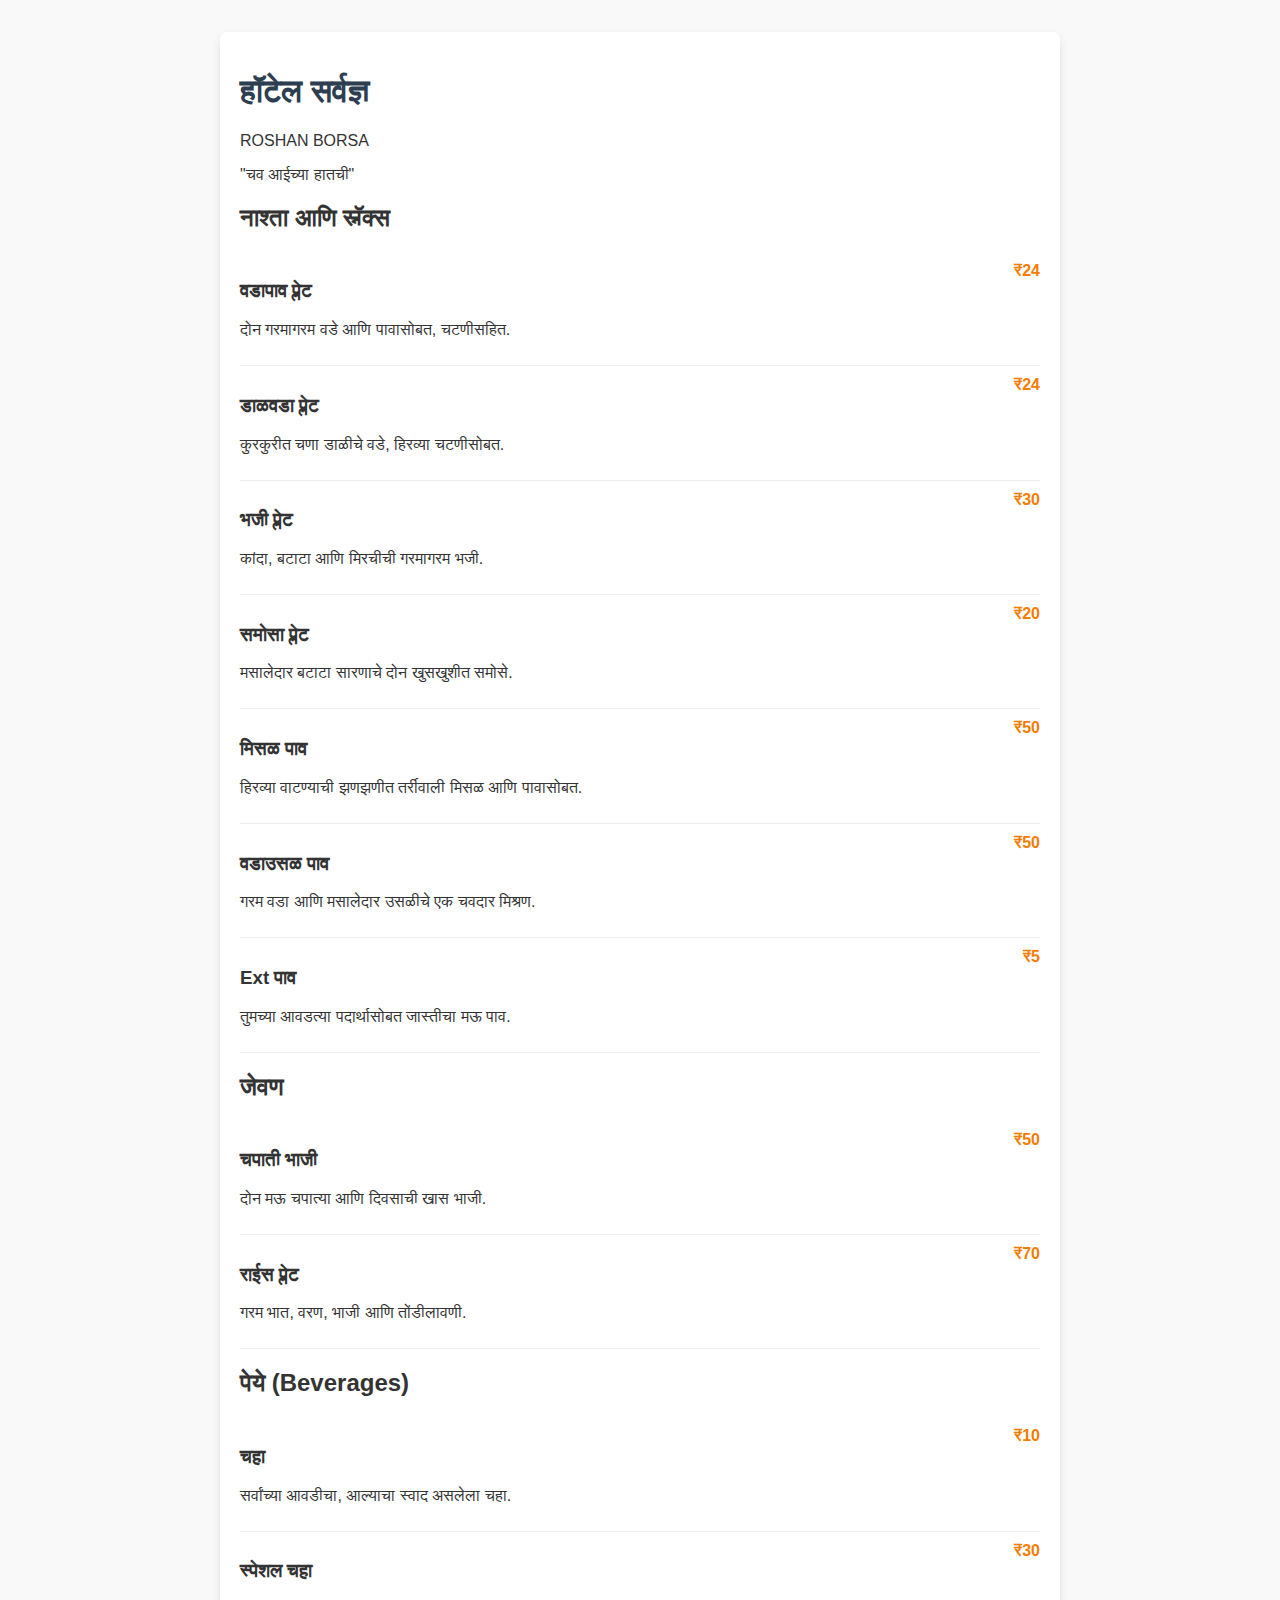
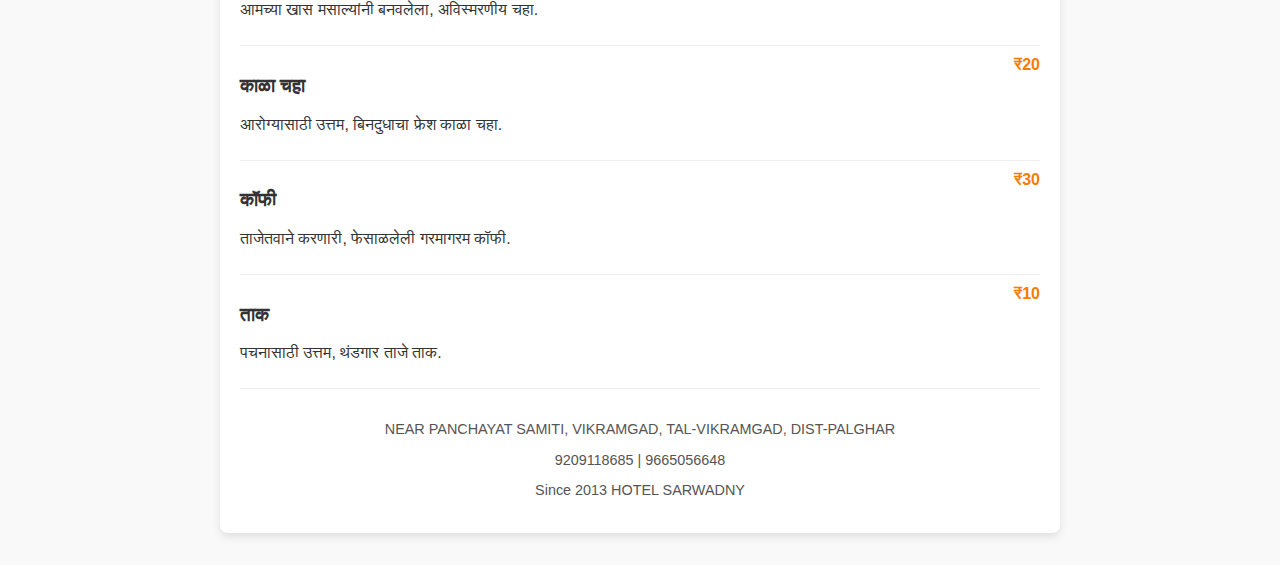
<file: index.html>
<!DOCTYPE html>
<html lang="mr">
<head>
<meta charset="UTF-8">
<meta name="viewport" content="width=device-width, initial-scale=1.0">
<title>हॉटेल सर्वज्ञ | Colorful Menu</title>
<link href="style.css" rel="stylesheet">
</head>
<body>

<div class="container">
    <header>
        <h1>हॉटेल सर्वज्ञ</h1>
        <p>ROSHAN BORSA</p>
        <p>"चव आईच्या हातची"</p>
    </header>

    <main>
        <section class="menu-category snacks-category">
            <h2>नाश्ता आणि स्नॅक्स</h2>
            <div class="menu-item">
                <div class="item-details">
                    <h3 class="item-name">वडापाव प्लेट</h3>
                    <p class="item-description">दोन गरमागरम वडे आणि पावासोबत, चटणीसहित.</p>
                </div>
                <span class="item-price">₹24</span>
            </div>
            <div class="menu-item">
                <div class="item-details">
                    <h3 class="item-name">डाळवडा प्लेट</h3>
                    <p class="item-description">कुरकुरीत चणा डाळीचे वडे, हिरव्या चटणीसोबत.</p>
                </div>
                <span class="item-price">₹24</span>
            </div>
            <div class="menu-item">
                <div class="item-details">
                    <h3 class="item-name">भजी प्लेट</h3>
                    <p class="item-description">कांदा, बटाटा आणि मिरचीची गरमागरम भजी.</p>
                </div>
                <span class="item-price">₹30</span>
            </div>
            <div class="menu-item">
                <div class="item-details">
                    <h3 class="item-name">समोसा प्लेट</h3>
                    <p class="item-description">मसालेदार बटाटा सारणाचे दोन खुसखुशीत समोसे.</p>
                </div>
                <span class="item-price">₹20</span>
            </div>
            <div class="menu-item">
                <div class="item-details">
                    <h3 class="item-name">मिसळ पाव</h3>
                    <p class="item-description">हिरव्या वाटण्याची झणझणीत तर्रीवाली मिसळ आणि पावासोबत.</p>
                </div>
                <span class="item-price">₹50</span>
            </div>
            <div class="menu-item">
                <div class="item-details">
                    <h3 class="item-name">वडाउसळ पाव</h3>
                    <p class="item-description">गरम वडा आणि मसालेदार उसळीचे एक चवदार मिश्रण.</p>
                </div>
                <span class="item-price">₹50</span>
            </div>
            <div class="menu-item">
                <div class="item-details">
                    <h3 class="item-name">Ext पाव</h3>
                    <p class="item-description">तुमच्या आवडत्या पदार्थासोबत जास्तीचा मऊ पाव.</p>
                </div>
                <span class="item-price">₹5</span>
            </div>
        </section>

        <section class="menu-category meals-category">
            <h2>जेवण</h2>
            <div class="menu-item">
                <div class="item-details">
                    <h3 class="item-name">चपाती भाजी</h3>
                    <p class="item-description">दोन मऊ चपात्या आणि दिवसाची खास भाजी.</p>
                </div>
                <span class="item-price">₹50</span>
            </div>
            <div class="menu-item">
                <div class="item-details">
                    <h3 class="item-name">राईस प्लेट</h3>
                    <p class="item-description">गरम भात, वरण, भाजी आणि तोंडीलावणी.</p>
                </div>
                <span class="item-price">₹70</span>
            </div>
        </section>

        <section class="menu-category beverages-category">
            <h2>पेये (Beverages)</h2>
             <div class="menu-item">
                <div class="item-details">
                    <h3 class="item-name">चहा</h3>
                    <p class="item-description">सर्वांच्या आवडीचा, आल्याचा स्वाद असलेला चहा.</p>
                </div>
                <span class="item-price">₹10</span>
            </div>
            <div class="menu-item">
                <div class="item-details">
                    <h3 class="item-name">स्पेशल चहा</h3>
                    <p class="item-description">आमच्या खास मसाल्यांनी बनवलेला, अविस्मरणीय चहा.</p>
                </div>
                <span class="item-price">₹30</span>
            </div>
            <div class="menu-item">
                <div class="item-details">
                    <h3 class="item-name">काळा चहा</h3>
                    <p class="item-description">आरोग्यासाठी उत्तम, बिनदुधाचा फ्रेश काळा चहा.</p>
                </div>
                <span class="item-price">₹20</span>
            </div>
            <div class="menu-item">
                <div class="item-details">
                    <h3 class="item-name">कॉफी</h3>
                    <p class="item-description">ताजेतवाने करणारी, फेसाळलेली गरमागरम कॉफी.</p>
                </div>
                <span class="item-price">₹30</span>
            </div>
            <div class="menu-item">
                <div class="item-details">
                    <h3 class="item-name">ताक</h3>
                    <p class="item-description">पचनासाठी उत्तम, थंडगार ताजे ताक.</p>
                </div>
                <span class="item-price">₹10</span>
            </div>
        </section>
    </main>

    <footer>
        <p>NEAR PANCHAYAT SAMITI, VIKRAMGAD, TAL-VIKRAMGAD, DIST-PALGHAR</p>
        <p>9209118685 | 9665056648</p>
        <p>Since 2013 HOTEL SARWADNY</p>
    </footer>

</div>

</body>
</html>
</file>
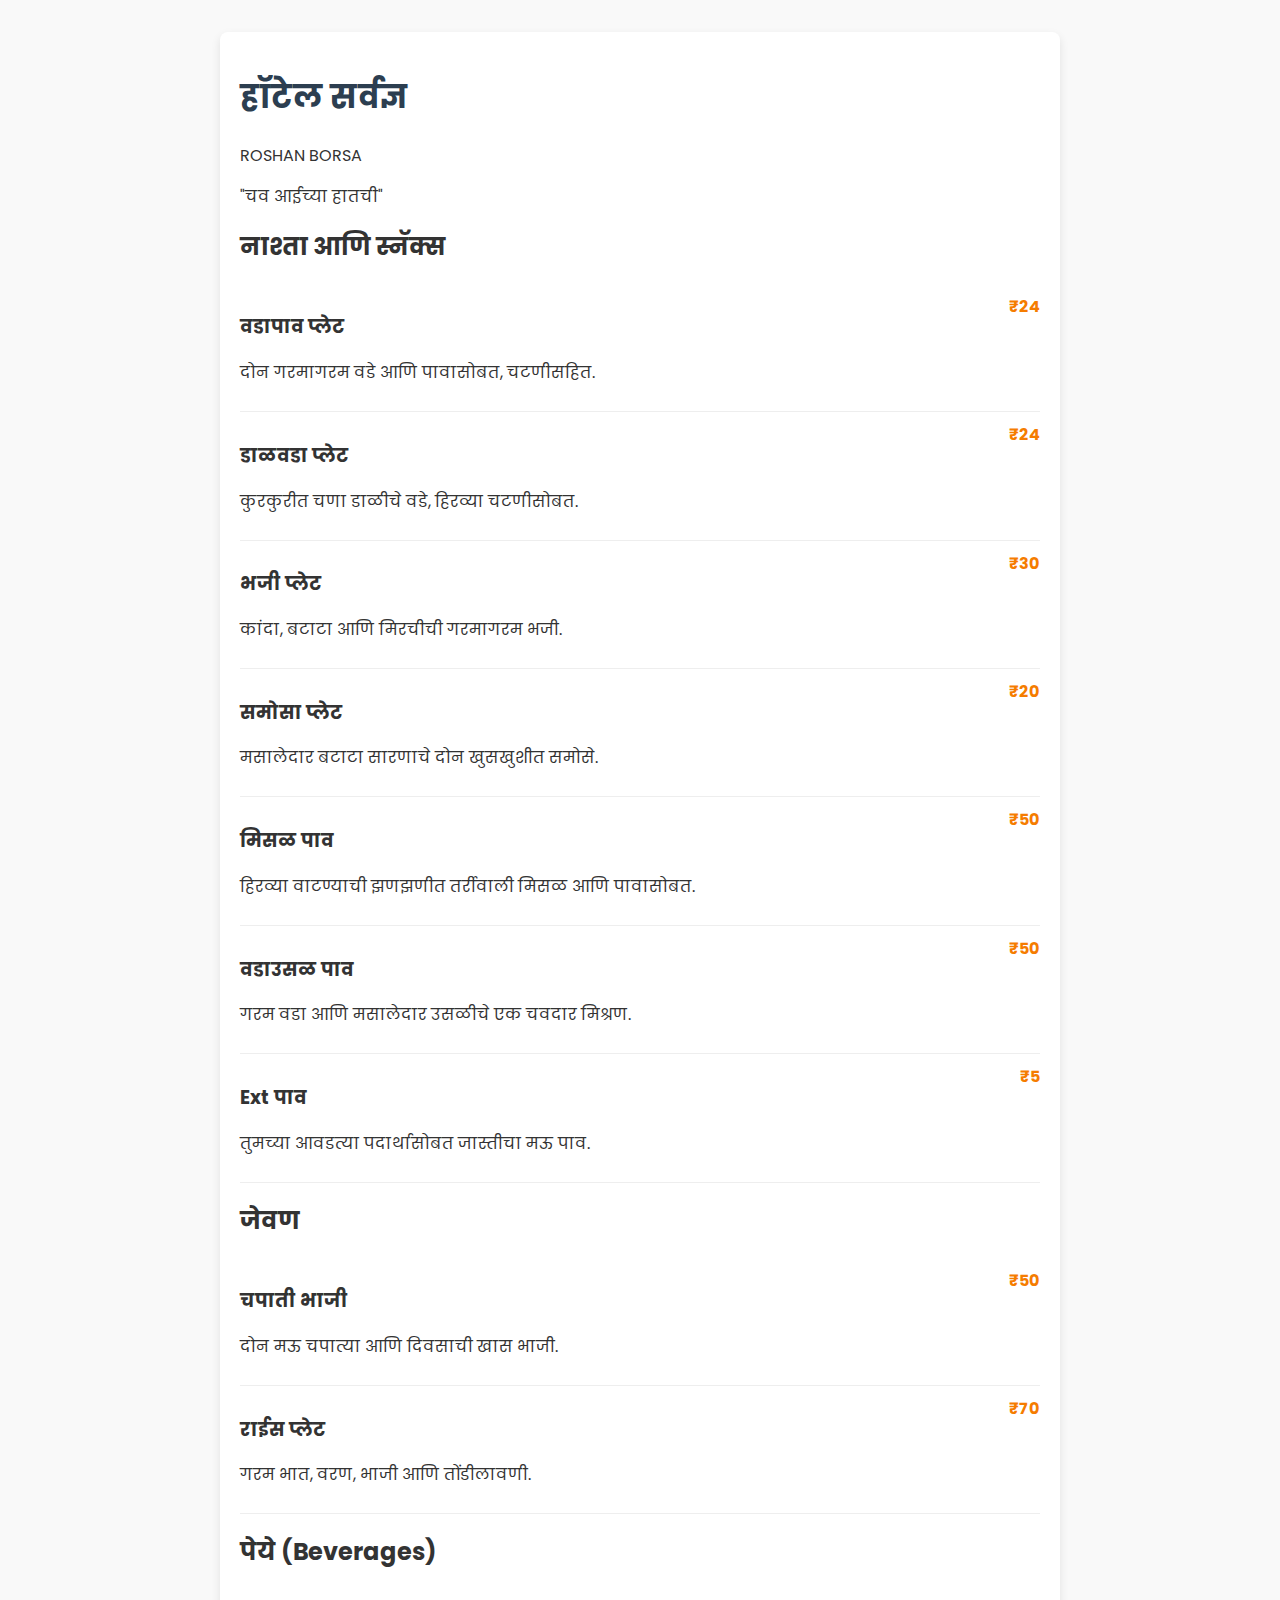
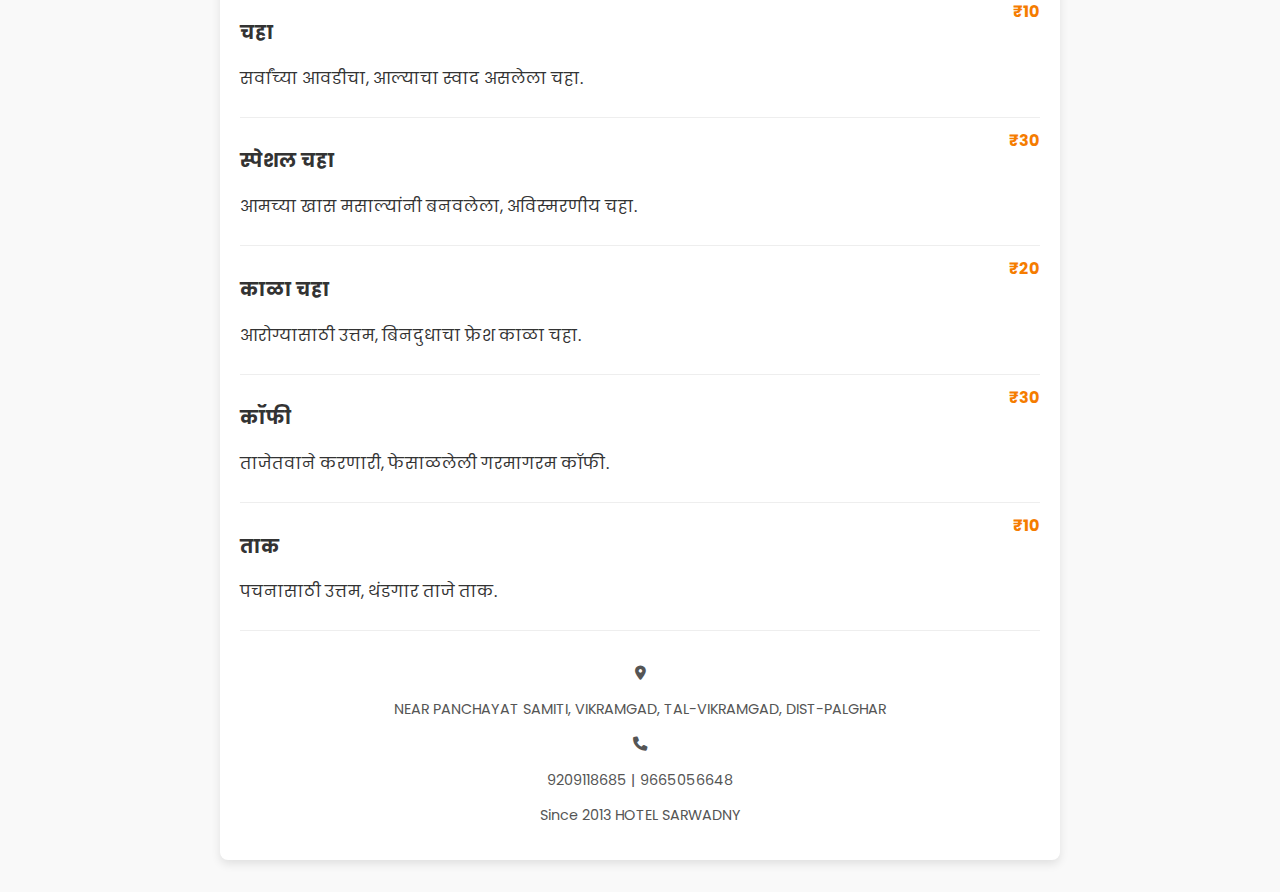
<file: Index.html>
<!DOCTYPE html>
<html lang="mr">
<head>
<meta charset="UTF-8">
<meta name="viewport" content="width=device-width, initial-scale=1.0">
<title>हॉटेल सर्वज्ञ | Colorful Menu</title>
<link href="https://fonts.googleapis.com/css2?family=Poppins:wght@400;500;700&display=swap" rel="stylesheet">
<link rel="stylesheet" href="https://cdnjs.cloudflare.com/ajax/libs/font-awesome/6.5.1/css/all.min.css">
<link rel="stylesheet" href="style.css">
</head>
<body>

<div class="container">
    <header>
        <h1>हॉटेल सर्वज्ञ</h1>
        <p>ROSHAN BORSA</p>
        <p>"चव आईच्या हातची"</p>
    </header>

    <main>
        <section class="menu-category snacks-category">
            <h2>नाश्ता आणि स्नॅक्स</h2>
            <div class="menu-item">
                <div class="item-details">
                    <h3 class="item-name">वडापाव प्लेट</h3>
                    <p class="item-description">दोन गरमागरम वडे आणि पावासोबत, चटणीसहित.</p>
                </div>
                <span class="item-price">₹24</span>
            </div>
            <div class="menu-item">
                <div class="item-details">
                    <h3 class="item-name">डाळवडा प्लेट</h3>
                    <p class="item-description">कुरकुरीत चणा डाळीचे वडे, हिरव्या चटणीसोबत.</p>
                </div>
                <span class="item-price">₹24</span>
            </div>
            <div class="menu-item">
                <div class="item-details">
                    <h3 class="item-name">भजी प्लेट</h3>
                    <p class="item-description">कांदा, बटाटा आणि मिरचीची गरमागरम भजी.</p>
                </div>
                <span class="item-price">₹30</span>
            </div>
            <div class="menu-item">
                <div class="item-details">
                    <h3 class="item-name">समोसा प्लेट</h3>
                    <p class="item-description">मसालेदार बटाटा सारणाचे दोन खुसखुशीत समोसे.</p>
                </div>
                <span class="item-price">₹20</span>
            </div>
            <div class="menu-item">
                <div class="item-details">
                    <h3 class="item-name">मिसळ पाव</h3>
                    <p class="item-description">हिरव्या वाटण्याची झणझणीत तर्रीवाली मिसळ आणि पावासोबत.</p>
                </div>
                <span class="item-price">₹50</span>
            </div>
            <div class="menu-item">
                <div class="item-details">
                    <h3 class="item-name">वडाउसळ पाव</h3>
                    <p class="item-description">गरम वडा आणि मसालेदार उसळीचे एक चवदार मिश्रण.</p>
                </div>
                <span class="item-price">₹50</span>
            </div>
            <div class="menu-item">
                <div class="item-details">
                    <h3 class="item-name">Ext पाव</h3>
                    <p class="item-description">तुमच्या आवडत्या पदार्थासोबत जास्तीचा मऊ पाव.</p>
                </div>
                <span class="item-price">₹5</span>
            </div>
        </section>

        <section class="menu-category meals-category">
            <h2>जेवण</h2>
            <div class="menu-item">
                <div class="item-details">
                    <h3 class="item-name">चपाती भाजी</h3>
                    <p class="item-description">दोन मऊ चपात्या आणि दिवसाची खास भाजी.</p>
                </div>
                <span class="item-price">₹50</span>
            </div>
            <div class="menu-item">
                <div class="item-details">
                    <h3 class="item-name">राईस प्लेट</h3>
                    <p class="item-description">गरम भात, वरण, भाजी आणि तोंडीलावणी.</p>
                </div>
                <span class="item-price">₹70</span>
            </div>
        </section>
        
        <section class="menu-category beverages-category">
            <h2>पेये (Beverages)</h2>
             <div class="menu-item">
                <div class="item-details">
                    <h3 class="item-name">चहा</h3>
                    <p class="item-description">सर्वांच्या आवडीचा, आल्याचा स्वाद असलेला चहा.</p>
                </div>
                <span class="item-price">₹10</span>
            </div>
            <div class="menu-item">
                <div class="item-details">
                    <h3 class="item-name">स्पेशल चहा</h3>
                    <p class="item-description">आमच्या खास मसाल्यांनी बनवलेला, अविस्मरणीय चहा.</p>
                </div>
                <span class="item-price">₹30</span>
            </div>
            <div class="menu-item">
                <div class="item-details">
                    <h3 class="item-name">काळा चहा</h3>
                    <p class="item-description">आरोग्यासाठी उत्तम, बिनदुधाचा फ्रेश काळा चहा.</p>
                </div>
                <span class="item-price">₹20</span>
            </div>
            <div class="menu-item">
                <div class="item-details">
                    <h3 class="item-name">कॉफी</h3>
                    <p class="item-description">ताजेतवाने करणारी, फेसाळलेली गरमागरम कॉफी.</p>
                </div>
                <span class="item-price">₹30</span>
            </div>
            <div class="menu-item">
                <div class="item-details">
                    <h3 class="item-name">ताक</h3>
                    <p class="item-description">पचनासाठी उत्तम, थंडगार ताजे ताक.</p>
                </div>
                <span class="item-price">₹10</span>
            </div>
        </section>
    </main>

    <footer>
        <div class="contact-info">
            <div class="contact-item">
                <i class="icon fas fa-map-marker-alt"></i>
                <p>NEAR PANCHAYAT SAMITI, VIKRAMGAD, TAL-VIKRAMGAD, DIST-PALGHAR</p>
            </div>
            <div class="contact-item">
                <i class="icon fas fa-phone"></i>
                <p>9209118685  |  9665056648</p>
            </div>
        </div>
        <p class="copyright">Since 2013 HOTEL SARWADNY</p>
    </footer>

</div>

</body>
</html>
</file>
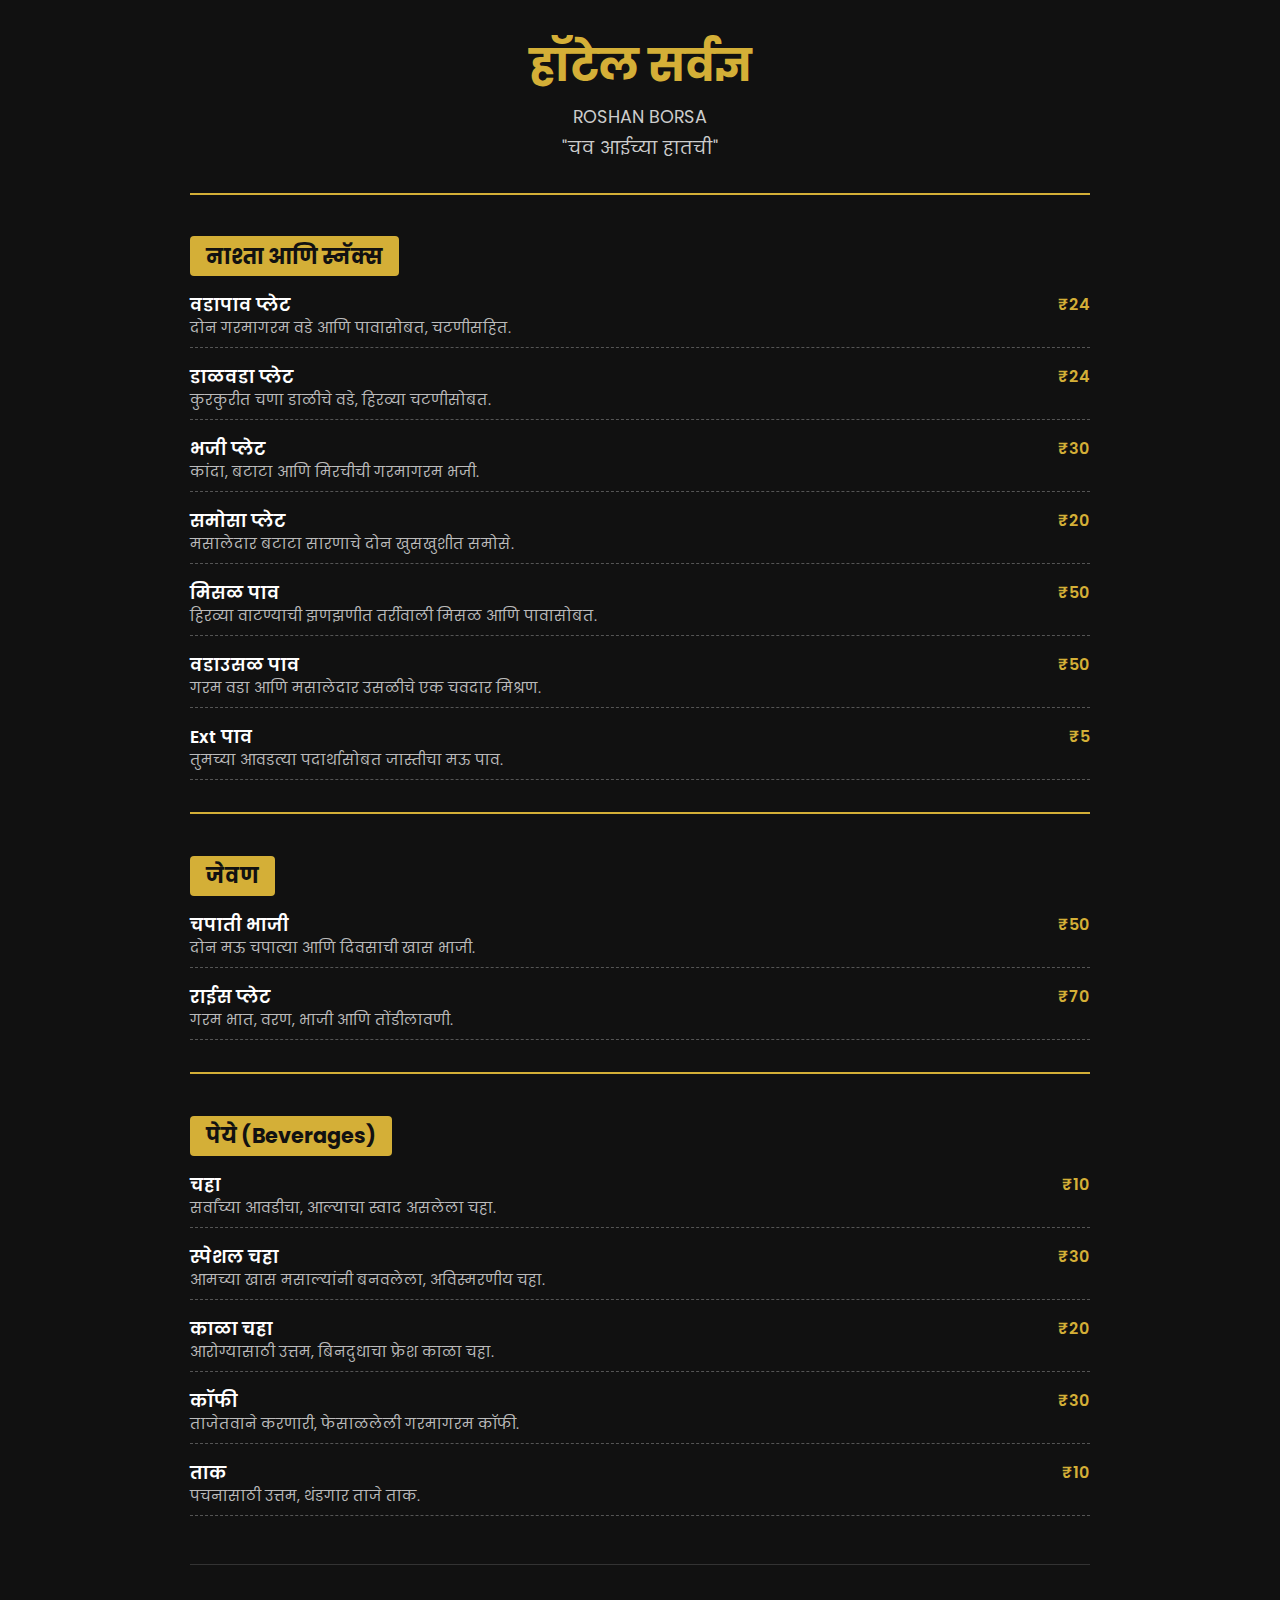
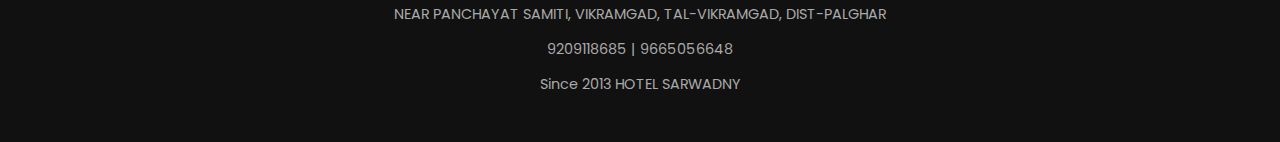
<file: index_black_gold.html>
<!DOCTYPE html>
<html lang="mr">
<head>
<meta charset="UTF-8">
<meta name="viewport" content="width=device-width, initial-scale=1.0">
<title>हॉटेल सर्वज्ञ | Premium Menu</title>
<link href="https://fonts.googleapis.com/css2?family=Poppins:wght@400;600;700&display=swap" rel="stylesheet">
<style>
  body {
    margin: 0;
    font-family: 'Poppins', sans-serif;
    background-color: #111;
    color: #fff;
  }
  .container {
    max-width: 900px;
    margin: 0 auto;
    padding: 2rem;
  }
  header {
    text-align: center;
    margin-bottom: 2rem;
  }
  header h1 {
    font-size: 2.8rem;
    color: #d4af37;
    margin: 0;
  }
  header p {
    margin: 0.3rem 0;
    font-size: 1.1rem;
    color: #ccc;
  }
  .menu-category {
    margin-top: 2rem;
    border-top: 2px solid #d4af37;
    padding-top: 1.5rem;
  }
  .menu-category h2 {
    background: #d4af37;
    color: #111;
    display: inline-block;
    padding: 0.3rem 1rem;
    border-radius: 4px;
    font-size: 1.3rem;
    margin-bottom: 1rem;
  }
  .menu-item {
    display: flex;
    justify-content: space-between;
    margin-bottom: 1rem;
    border-bottom: 1px dashed #555;
    padding-bottom: 0.5rem;
  }
  .item-details {
    max-width: 70%;
  }
  .item-name {
    font-weight: 600;
    font-size: 1.1rem;
  }
  .item-description {
    font-size: 0.9rem;
    color: #bbb;
  }
  .item-price {
    font-weight: 600;
    color: #d4af37;
  }
  footer {
    text-align: center;
    margin-top: 3rem;
    border-top: 1px solid #333;
    padding-top: 1.5rem;
    font-size: 0.9rem;
    color: #aaa;
  }
</style>
</head>
<body>

<div class="container">
    <header>
        <h1>हॉटेल सर्वज्ञ</h1>
        <p>ROSHAN BORSA</p>
        <p>"चव आईच्या हातची"</p>
    </header>

    <main>
        <section class="menu-category snacks-category">
            <h2>नाश्ता आणि स्नॅक्स</h2>
            <div class="menu-item">
                <div class="item-details">
                    <div class="item-name">वडापाव प्लेट</div>
                    <div class="item-description">दोन गरमागरम वडे आणि पावासोबत, चटणीसहित.</div>
                </div>
                <div class="item-price">₹24</div>
            </div>
            <div class="menu-item">
                <div class="item-details">
                    <div class="item-name">डाळवडा प्लेट</div>
                    <div class="item-description">कुरकुरीत चणा डाळीचे वडे, हिरव्या चटणीसोबत.</div>
                </div>
                <div class="item-price">₹24</div>
            </div>
            <div class="menu-item">
                <div class="item-details">
                    <div class="item-name">भजी प्लेट</div>
                    <div class="item-description">कांदा, बटाटा आणि मिरचीची गरमागरम भजी.</div>
                </div>
                <div class="item-price">₹30</div>
            </div>
            <div class="menu-item">
                <div class="item-details">
                    <div class="item-name">समोसा प्लेट</div>
                    <div class="item-description">मसालेदार बटाटा सारणाचे दोन खुसखुशीत समोसे.</div>
                </div>
                <div class="item-price">₹20</div>
            </div>
            <div class="menu-item">
                <div class="item-details">
                    <div class="item-name">मिसळ पाव</div>
                    <div class="item-description">हिरव्या वाटण्याची झणझणीत तर्रीवाली मिसळ आणि पावासोबत.</div>
                </div>
                <div class="item-price">₹50</div>
            </div>
            <div class="menu-item">
                <div class="item-details">
                    <div class="item-name">वडाउसळ पाव</div>
                    <div class="item-description">गरम वडा आणि मसालेदार उसळीचे एक चवदार मिश्रण.</div>
                </div>
                <div class="item-price">₹50</div>
            </div>
            <div class="menu-item">
                <div class="item-details">
                    <div class="item-name">Ext पाव</div>
                    <div class="item-description">तुमच्या आवडत्या पदार्थासोबत जास्तीचा मऊ पाव.</div>
                </div>
                <div class="item-price">₹5</div>
            </div>
        </section>

        <section class="menu-category meals-category">
            <h2>जेवण</h2>
            <div class="menu-item">
                <div class="item-details">
                    <div class="item-name">चपाती भाजी</div>
                    <div class="item-description">दोन मऊ चपात्या आणि दिवसाची खास भाजी.</div>
                </div>
                <div class="item-price">₹50</div>
            </div>
            <div class="menu-item">
                <div class="item-details">
                    <div class="item-name">राईस प्लेट</div>
                    <div class="item-description">गरम भात, वरण, भाजी आणि तोंडीलावणी.</div>
                </div>
                <div class="item-price">₹70</div>
            </div>
        </section>

        <section class="menu-category beverages-category">
            <h2>पेये (Beverages)</h2>
            <div class="menu-item">
                <div class="item-details">
                    <div class="item-name">चहा</div>
                    <div class="item-description">सर्वांच्या आवडीचा, आल्याचा स्वाद असलेला चहा.</div>
                </div>
                <div class="item-price">₹10</div>
            </div>
            <div class="menu-item">
                <div class="item-details">
                    <div class="item-name">स्पेशल चहा</div>
                    <div class="item-description">आमच्या खास मसाल्यांनी बनवलेला, अविस्मरणीय चहा.</div>
                </div>
                <div class="item-price">₹30</div>
            </div>
            <div class="menu-item">
                <div class="item-details">
                    <div class="item-name">काळा चहा</div>
                    <div class="item-description">आरोग्यासाठी उत्तम, बिनदुधाचा फ्रेश काळा चहा.</div>
                </div>
                <div class="item-price">₹20</div>
            </div>
            <div class="menu-item">
                <div class="item-details">
                    <div class="item-name">कॉफी</div>
                    <div class="item-description">ताजेतवाने करणारी, फेसाळलेली गरमागरम कॉफी.</div>
                </div>
                <div class="item-price">₹30</div>
            </div>
            <div class="menu-item">
                <div class="item-details">
                    <div class="item-name">ताक</div>
                    <div class="item-description">पचनासाठी उत्तम, थंडगार ताजे ताक.</div>
                </div>
                <div class="item-price">₹10</div>
            </div>
        </section>
    </main>

    <footer>
        <p>NEAR PANCHAYAT SAMITI, VIKRAMGAD, TAL-VIKRAMGAD, DIST-PALGHAR</p>
        <p>9209118685 | 9665056648</p>
        <p>Since 2013 HOTEL SARWADNY</p>
    </footer>

</div>

</body>
</html>
</file>
<file: style.css>
body {
    font-family: 'Poppins', sans-serif;
    background-color: #f9f9f9;
    color: #333;
    margin: 0;
    padding: 2rem;
}
.container {
    max-width: 800px;
    margin: 0 auto;
    background: #fff;
    padding: 20px;
    box-shadow: 0 4px 10px rgba(0,0,0,0.1);
    border-radius: 8px;
}
header h1 { color: #2c3e50; }
.menu-item {
    display: flex;
    justify-content: space-between;
    border-bottom: 1px solid #eee;
    padding: 10px 0;
}
.item-price { font-weight: bold; color: #f57c00; }
footer { text-align: center; margin-top: 2rem; font-size: 0.9rem; color: #555; }
</file>
